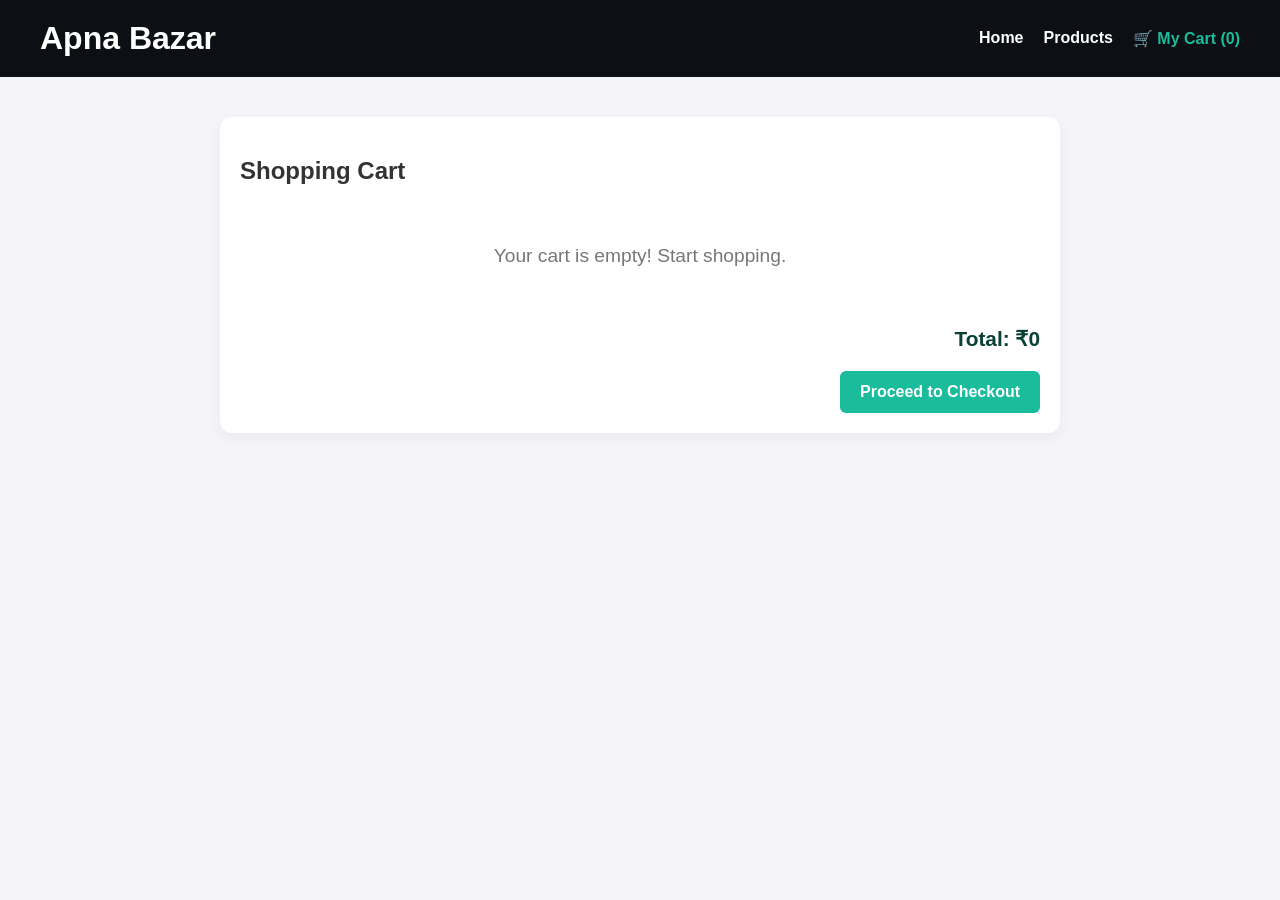
<file: E-commerce/cart.html>
<!DOCTYPE html>
<html lang="en">
<head>
    <meta charset="UTF-8">
    <meta name="viewport" content="width=device-width, initial-scale=1.0">
    <title>Your Cart - Apna Bazar</title>
    <link rel="stylesheet" href="style.css">
    <style>
        /* Sirf Cart Page ke liye extra simple styling */
        .cart-wrapper { max-width: 800px; margin: 40px auto; padding: 20px; background: white; border-radius: 12px; box-shadow: 0 4px 15px rgba(0,0,0,0.05); }
        .cart-item { display: flex; align-items: center; justify-content: space-between; padding: 15px; border-bottom: 1px solid #eee; }
        .cart-item img { width: 60px; height: 60px; object-fit: cover; border-radius: 6px; }
        .cart-item-info { flex: 1; margin-left: 20px; }
        .remove-btn { background: #e74c3c; color: white; border: none; padding: 6px 12px; border-radius: 4px; cursor: pointer; }
        .cart-total { text-align: right; margin-top: 20px; font-size: 1.3rem; font-weight: bold; color: #0b4035; }
        .checkout-btn { display: block; width: 100%; max-width: 200px; margin: 20px 0 0 auto; background: #1abc9c; color: white; border: none; padding: 12px; font-size: 1rem; border-radius: 6px; cursor: pointer; font-weight: bold; }
        .empty-message { text-align: center; font-size: 1.2rem; color: #777; padding: 40px 0; }
    </style>
</head>
<body>

    <header>
        <h1>Apna Bazar</h1>
        <nav id="navbar">
            <ul>
                <li><a href="index.html">Home</a></li>
                <li><a href="products.html">Products</a></li>
                <li><a href="cart.html" style="color: #1abc9c; font-weight: bold;">🛒 My Cart (<span id="cart-nav-count">0</span>)</a></li>
            </ul>
        </nav>
    </header>

    <main>
        <div class="cart-wrapper">
            <h2>Shopping Cart</h2>
            <!-- Yahan par JavaScript se saare added items automatic aayenge -->
            <div id="cart-items-list"></div>
            
            <div class="cart-total">Total: ₹<span id="cart-total-price">0</span></div>
            <button class="checkout-btn" onclick="alert('Order Placed Successfully!')">Proceed to Checkout</button>
        </div>
    </main>

    <script>
        // CART PAGE LOGIC
        function displayCart() {
            // LocalStorage se cart data nikalna
            let cart = JSON.parse(localStorage.getItem('shoppingCart')) || [];
            let listContainer = document.getElementById('cart-items-list');
            let totalPriceSpan = document.getElementById('cart-total-price');
            let navCount = document.getElementById('cart-nav-count');
            
            navCount.innerText = cart.length;
            listContainer.innerHTML = ''; // Pehle se clear karna
            
            if(cart.length === 0) {
                listContainer.innerHTML = '<p class="empty-message">Your cart is empty! Start shopping.</p>';
                totalPriceSpan.innerText = '0';
                return;
            }
            
            let total = 0;
            
            cart.forEach((item, index) => {
                total += item.price;
                listContainer.innerHTML += `
                    <div class="cart-item">
                        <img src="${item.image}" alt="${item.name}">
                        <div class="cart-item-info">
                            <h3>${item.name}</h3>
                            <p style="color: #1abc9c; font-weight: bold;">₹${item.price}</p>
                        </div>
                        <button class="remove-btn" onclick="removeItem(${index})">Remove</button>
                    </div>
                `;
            });
            
            totalPriceSpan.innerText = total.toLocaleString('en-IN');
        }

        // Item delete karne ka function
        function removeItem(index) {
            let cart = JSON.parse(localStorage.getItem('shoppingCart')) || [];
            cart.splice(index, 1); // Array se item hatana
            localStorage.setItem('shoppingCart', JSON.stringify(cart)); // Update localStorage
            displayCart(); // Page refresh bina kiye reload karna
        }

        // Page load hote hi chalega
        window.onload = displayCart;
    </script>
</body>
</html>
</file>
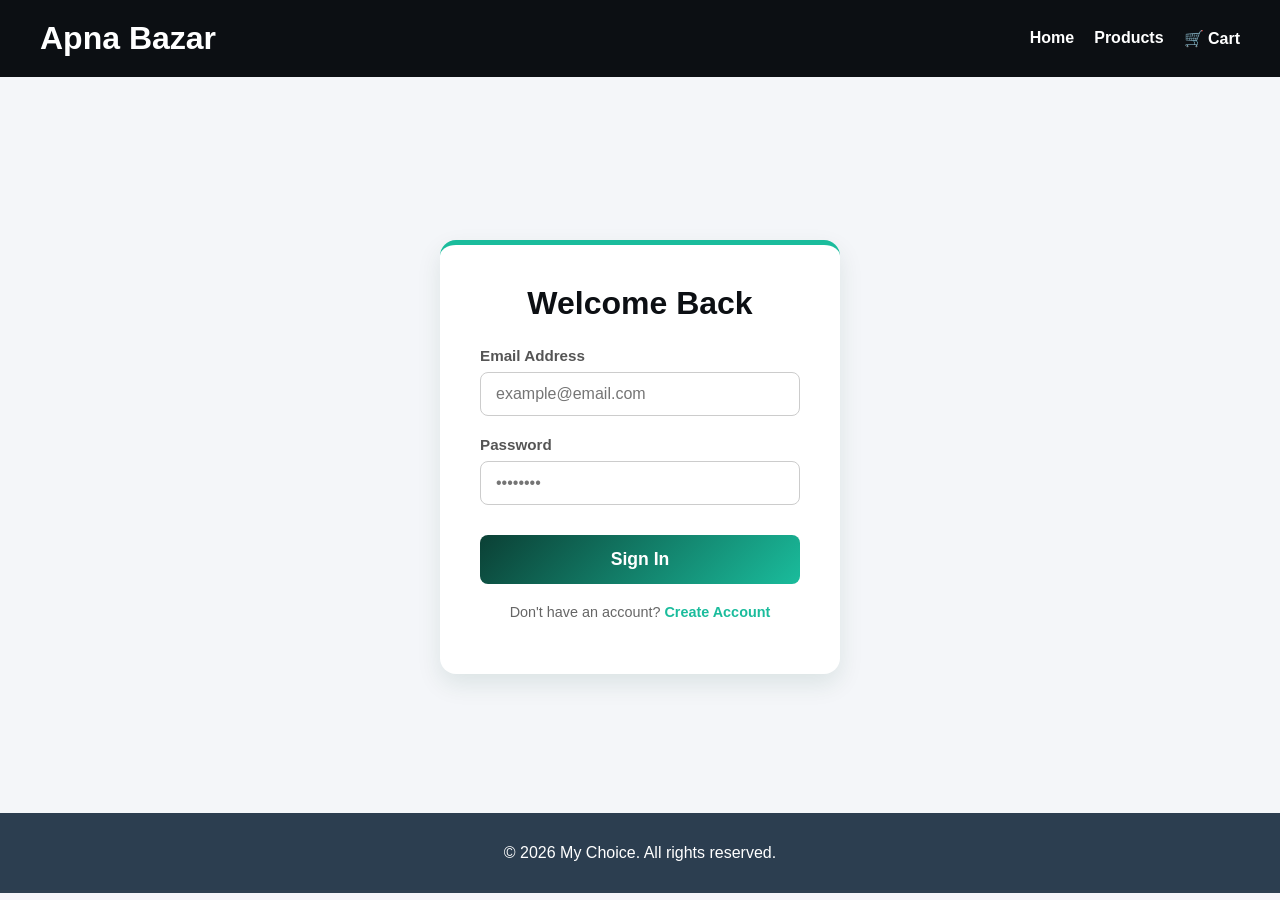
<file: E-commerce/login.html>
<!-- <!DOCTYPE html>
<html lang="en">
<head>
    <meta charset="UTF-8">
    <meta name="viewport" content="width=device-width, initial-scale=1.0">
    <title>Login - Apna Bazar</title>
    <link rel="stylesheet" href="style.css">
</head>
<body>

    <header>
        <h1>Apna Bazar</h1>
        <nav>
            <ul>
                <li><a href="index.html">← Back to Home</a></li>
            </ul>
        </nav>
    </header>

    <main>
        <section id="contact-section"> <h2>User Login</h2>
            <form id="login-form">
                <div class="form-group">
                    <label for="login-email">Email Address:</label>
                    <input type="email" id="login-email" required placeholder="example@email.com">
                </div>
                <div class="form-group">
                    <label for="login-pass">Password:</label>
                    <input type="password" id="login-pass" required placeholder="Enter Password">
                </div>
                <button type="submit" class="submit-btn">Login</button>
            </form>
        </section>
    </main>

    <footer>
        <p>&copy; 2026 Apna Bazar. All rights reserved.</p>
    </footer>

    <script>
        document.getElementById('login-form').addEventListener('submit', function(e) {
            e.preventDefault();
            const email = document.getElementById('login-email').value;
            alert(`Welcome back! Logged in successfully as: ${email}`);
            // Login hone ke baad user ko wapas home page par bhej dega
            window.location.href = 'index.html'; 
        });
    </script>
</body>
</html> -->

<!DOCTYPE html>
<html lang="en">
<head>
    <meta charset="UTF-8">
    <meta name="viewport" content="width=device-width, initial-scale=1.0">
    <title>Login - Apna Bazar</title>
    <link rel="stylesheet" href="style.css">
    <style>
        /* REGISTER/LOGIN PAGE SPECIFIC STYLING */
        .login-body {
            background: #f4f6f9;
            display: flex;
            justify-content: center;
            align-items: center;
            min-height: 80vh;
            padding: 20px;
        }

        .login-card {
            background: white;
            padding: 40px;
            border-radius: 16px;
            box-shadow: 0 10px 25px rgba(11, 64, 53, 0.1);
            width: 100%;
            max-width: 400px;
            box-sizing: border-box;
            border-top: 5px solid #1abc9c;
        }

        .login-card h2 {
            margin-top: 0;
            margin-bottom: 25px;
            color: #0c0f13;
            text-align: center;
            font-size: 2rem;
        }

        .input-group {
            margin-bottom: 20px;
            text-align: left;
        }

        .input-group label {
            display: block;
            margin-bottom: 8px;
            color: #555;
            font-weight: 600;
            font-size: 0.95rem;
        }

        .input-group input {
            width: 100%;
            padding: 12px 15px;
            border: 1px solid #ccc;
            border-radius: 8px;
            font-size: 1rem;
            box-sizing: border-box;
            transition: all 0.3s ease;
        }

        /* Input focus hone par glow effect */
        .input-group input:focus {
            border-color: #1abc9c;
            outline: none;
            box-shadow: 0 0 8px rgba(26, 188, 156, 0.2);
        }

        .login-btn {
            width: 100%;
            padding: 14px;
            background: linear-gradient(135deg, #0b4035, #1abc9c);
            color: white;
            border: none;
            border-radius: 8px;
            font-size: 1.1rem;
            font-weight: bold;
            cursor: pointer;
            transition: transform 0.2s, box-shadow 0.2s;
            margin-top: 10px;
        }

        .login-btn:hover {
            transform: translateY(-2px);
            box-shadow: 0 5px 15px rgba(26, 188, 156, 0.3);
        }

        .login-footer {
            text-align: center;
            margin-top: 20px;
            font-size: 0.9rem;
            color: #666;
        }

        .login-footer a {
            color: #1abc9c;
            text-decoration: none;
            font-weight: bold;
        }

        .login-footer a:hover {
            text-decoration: underline;
        }
    </style>
</head>
<body>

    <header>
        <h1>Apna Bazar</h1>
        <nav id="navbar">
            <ul>
                <li><a href="index.html">Home</a></li>
                <li><a href="product.html">Products</a></li>
                <li><a href="cart.html">🛒 Cart</a></li>
            </ul>
        </nav>
    </header>

    <div class="login-body">
        <div class="login-card">
            <h2>Welcome Back</h2>
            <form onsubmit="handleLogin(event)">
                
                <div class="input-group">
                    <label for="login-email">Email Address</label>
                    <input type="email" id="login-email" required placeholder="example@email.com">
                </div>

                <div class="input-group">
                    <label for="login-password">Password</label>
                    <input type="password" id="login-password" required placeholder="••••••••">
                </div>

                <button type="submit" class="login-btn">Sign In</button>
            </form>

            <div class="login-footer">
                <p>Don't have an account? <a href="#" onclick="alert('Registration feature coming soon!')">Create Account</a></p>
            </div>
        </div>
    </div>

    <footer>
        <p>&copy; 2026 My Choice. All rights reserved.</p>
    </footer>

    <script>
        // Chhota sa dynamic message login hone par
        function handleLogin(event) {
            event.preventDefault(); // Page refresh hone se rokna
            const email = document.getElementById('login-email').value;
            alert(`Welcome! Login Successful with: ${email}`);
            window.location.href = "index.html"; // Login hote hi home page par transfer karna
        }
    </script>
</body>
</html>
</file>
<file: E-commerce/style.css>
/* ==========================================
   GENERAL STYLING, FONTS & LAYOUT
   ========================================== */
body {
    font-family: 'Arial', sans-serif;
    margin: 0;
    padding: 0;
    background-color: #f4f4f9;
    color: #333;
}

header {
    background-color: #0c0f13;
    color: white;
    padding: 20px 40px;
    display: flex;
    justify-content: space-between;
    align-items: center;
}

header h1 {
    margin: 0;
    font-size: 2rem;
}

/* Desktop Navigation */
nav ul {
    list-style: none;
    padding: 0;
    margin: 0;
    display: flex;
    gap: 20px;
}

nav ul li a {
    color: #fff;
    text-decoration: none;
    font-weight: bold;
    transition: color 0.3s ease;
}

nav ul li a:hover {
    color: #1abc9c;
}

.cart-status {
    font-weight: bold;
    color: #1abc9c;
}

/* Desktop Hamburger Menu Button - Hidden by default */
.menu-btn {
    display: none;
    background: none;
    border: none;
    color: white;
    font-size: 2rem;
    cursor: pointer;
}

.img img {
    width: 100%;
    display: block;
    object-fit: fill;
}

/* ==========================================
   MODERN ROUNDED INFINITE TICKER STYLING
   ========================================== */
.ticker-wrapper {
    max-width: 95%; /* Screen se thoda chhota taaki capsule look dikhe */
    margin: 30px auto; /* Page ke center mein lane ke liye */
    background: linear-gradient(135deg, #0b4035, #0e2a24); /* Elegant Gradient Background */
    border-radius: 50px; /* MAGIC LINE: Isse corners ekdum perfect round (capsule) ho jayenge */
    overflow: hidden;
    white-space: nowrap;
    padding: 16px 30px; /* Side mein thoda padding badhaya */
    box-shadow: 0 8px 20px rgba(26, 188, 156, 0.2); /* Soft glowing shadow */
    border: 2px solid rgba(255, 255, 255, 0.1); /* Subtle premium border */
}

.ticker-container {
    display: inline-flex;
    gap: 60px; /* Categories ke beech ka perfect gap */
    animation: scroll-ticker 20s linear infinite; /* Speed ko thoda smooth (20s) kiya */
}

/* INTERACTIVE FEATURE: Mouse le jaane par chalna ruk jayega */
.ticker-wrapper:hover .ticker-container {
    animation-play-state: paused; 
}

.ticker-item {
    color: white;
    font-size: 1.15rem;
    font-weight: 600;
    letter-spacing: 0.5px;
    display: flex;
    align-items: center;
    gap: 10px;
    cursor: pointer;
    background: rgba(255, 255, 255, 0.1); /* Har item ke piche ek halka sa glass effect box */
    padding: 6px 18px;
    border-radius: 30px; /* Items ko bhi stylish round kiya */
    transition: all 0.3s ease;
}

.ticker-item span {
    font-size: 1.4rem;
    filter: drop-shadow(0 2px 4px rgba(0,0,0,0.2)); /* Icons par thodi shadow */
}

/* Hover karne par item glow karega */
.ticker-item:hover {
    background-color: white;
    color: #0b4035;
    transform: translateY(-2px); /* Thoda upar uthega */
    box-shadow: 0 4px 10px rgba(0,0,0,0.15);
}

/* MAGIC ANIMATION CODE */
@keyframes scroll-ticker {
    0% {
        transform: translateX(0);
    }
    100% {
        transform: translateX(-50%);
    }
}

/* Products Grid Setup */
#products {
    max-width: 1200px;
    margin: 40px auto;
    padding: 0 20px;
    text-align: center;
}

#products h2 {
    font-size: 2rem;
    margin-bottom: 30px;
}

.products-grid {
    display: flex;
    flex-wrap: wrap;
    justify-content: center;
    gap: 30px;
    margin-top: 20px;
}

.product-card {
    background-color: white;
    border: 1px solid #e0e0e0;
    border-radius: 8px;
    padding: 20px;
    width: 338px;
    position: relative;
    display: flex;
    flex-direction: column;
    justify-content: space-between;
    box-shadow: 0 4px 8px rgba(0, 0, 0, 0.05);
    transition: transform 0.3s ease;
}

.product-card:hover {
    transform: translateY(-5px);
}

.product-card img {
    width: 100%;
    height: 200px;
    object-fit: cover;
    border-radius: 4px;
}

.product-card h3 {
    font-size: 1.2rem;
    margin: 15px 0 5px 0;
}

.product-card .description {
    font-size: 0.85rem;
    color: #666;
    margin: 10px 0;
    line-height: 1.4;
}

.category-tag {
    position: absolute;
    top: 10px;
    left: 10px;
    background-color: #0b4035;
    color: white;
    font-size: 0.75rem;
    padding: 4px 8px;
    border-radius: 4px;
    text-transform: uppercase;
    font-weight: bold;
}

.product-card .price {
    color: #e74c3c;
    font-weight: bold;
    font-size: 1.2rem;
    margin: 15px 0;
}

.add-to-cart-btn {
    background-color: #0b293d;
    color: white;
    border: none;
    padding: 10px 15px;
    font-size: 0.9rem;
    font-weight: bold;
    border-radius: 4px;
    cursor: pointer;
    transition: background-color 0.2s ease;
}

.add-to-cart-btn:hover {
    background-color: #0cf33a;
    color: #0c0f13;
}

/* ----------new ---------- */
#products {
    max-width: 1300px; /* Thoda bada kiya taaki 4 box araam se aayein */
    margin: 40px auto;
    padding: 0 10px; /* Side ki padding kam ki */
    text-align: center;
}

/* Grid layout ko exact 4 columns mein divide karne ke liye */
.products-grid {
    display: grid;
    /* Isse automatic 4 barabar columns ban jayenge aur side space khatam hogi */
    grid-template-columns: repeat(4, 1fr); 
    gap: 20px; /* Box ke beech ka gap */
    margin-top: 20px;
}

/* Card ki fixed width hatakar use auto ya 100% karein */
.product-card {
    background-color: white;
    border: 1px solid #e0e0e0;
    border-radius: 8px;
    padding: 15px; /* Spacing thodi compact ki */
    width: 338px; /* Fixed 250px hataya taaki grid ke hisab se set ho */
    position: relative;
    display: flex;
    flex-direction: column;
    justify-content: space-between;
    box-shadow: 0 4px 8px rgba(0, 0, 0, 0.05);
    transition: transform 0.3s ease;
}

/* ==========================================
   INTERACTIVE ELEMENTS & FORMS
   ========================================== */
.hidden {
    display: none;
}

.extra-details {
    font-size: 0.8rem;
    color: #555;
    background-color: #f1f2f6;
    padding: 8px;
    border-radius: 4px;
    margin: 10px 0;
    text-align: left;
}

.toggle-details-btn {
    background: none;
    border: none;
    color: #15a523;
    text-decoration: underline;
    cursor: pointer;
    font-size: 0.85rem;
    margin: 5px 0;
}

.add-to-cart-btn.added {
    background-color: #b82012 !important;
    color: white !important;
    cursor: not-allowed;
}

#contact-section {
    max-width: 1508px;
    margin: 50px auto;
    padding: 20px;
    background-color: white;
    border-radius: 8px;
    box-shadow: 0 4px 8px rgba(0, 0, 0, 0.05);
}

.form-group {
    margin-bottom: 15px;
    text-align: left;
}

.form-group label {
    display: block;
    font-weight: bold;
    margin-bottom: 5px;
}

.form-group input,
.form-group textarea {
    width: 100%;
    padding: 10px;
    border: 1px solid #ccc;
    border-radius: 4px;
    box-sizing: border-box;
}

.submit-btn {
    background-color: #2c3e50;
    color: white;
    border: none;
    padding: 10px 20px;
    border-radius: 4px;
    cursor: pointer;
    width: 100%;
    font-size: 1rem;
}

.submit-btn:hover {
    background-color: #1a252f;
}

footer {
    background-color: #2c3e50;
    color: white;
    text-align: center;
    padding: 15px 0;
    margin-top: -24px;
}

html {
    scroll-behavior: smooth;
}

button:active {
    transform: scale(0.98);
}


/* ==========================================
   LEVEL 5: MEDIA QUERIES (Mobile View)
   ========================================== */
@media (max-width: 768px) {
    header {
        position: relative;
        padding: 20px; /* Mobile par header spacing thodi kam ki */
    }

    .menu-btn {
        display: block; /* Mobile par hamburger icon dikhega */
    }

    nav {
        display: none; /* Default mein links hidden rahenge */
        position: absolute;
        top: 100%;
        left: 0;
        width: 100%;
        background-color: #0c0f13;
        padding: 20px 0;
        box-shadow: 0 4px 8px rgba(0, 0, 0, 0.2);
        z-index: 1000;
    }

    /* Jab JS 'active' class add karega toh menu khulega */
    nav.active {
        display: block !important;
    }

    nav ul {
        flex-direction: column; /* Links ek ke niche ek aayenge */
        gap: 15px;
        align-items: center;
    }

    /* FIX: Mobile par 4 columns hatakar 1 column karne ke liye */
    .products-grid {
        grid-template-columns: 1fr !important; /* Sirf 1 box ek line mein */
        justify-items: center;
        gap: 20px;
    }

    .product-card {
        width: 90% !important; /* Card screen ke hisab se bada dikhega */
        max-width: 350px;
    }

    #contact-section {
        width: 90%;
        margin: 30px auto;
        padding: 15px;
    }
}
</file>
